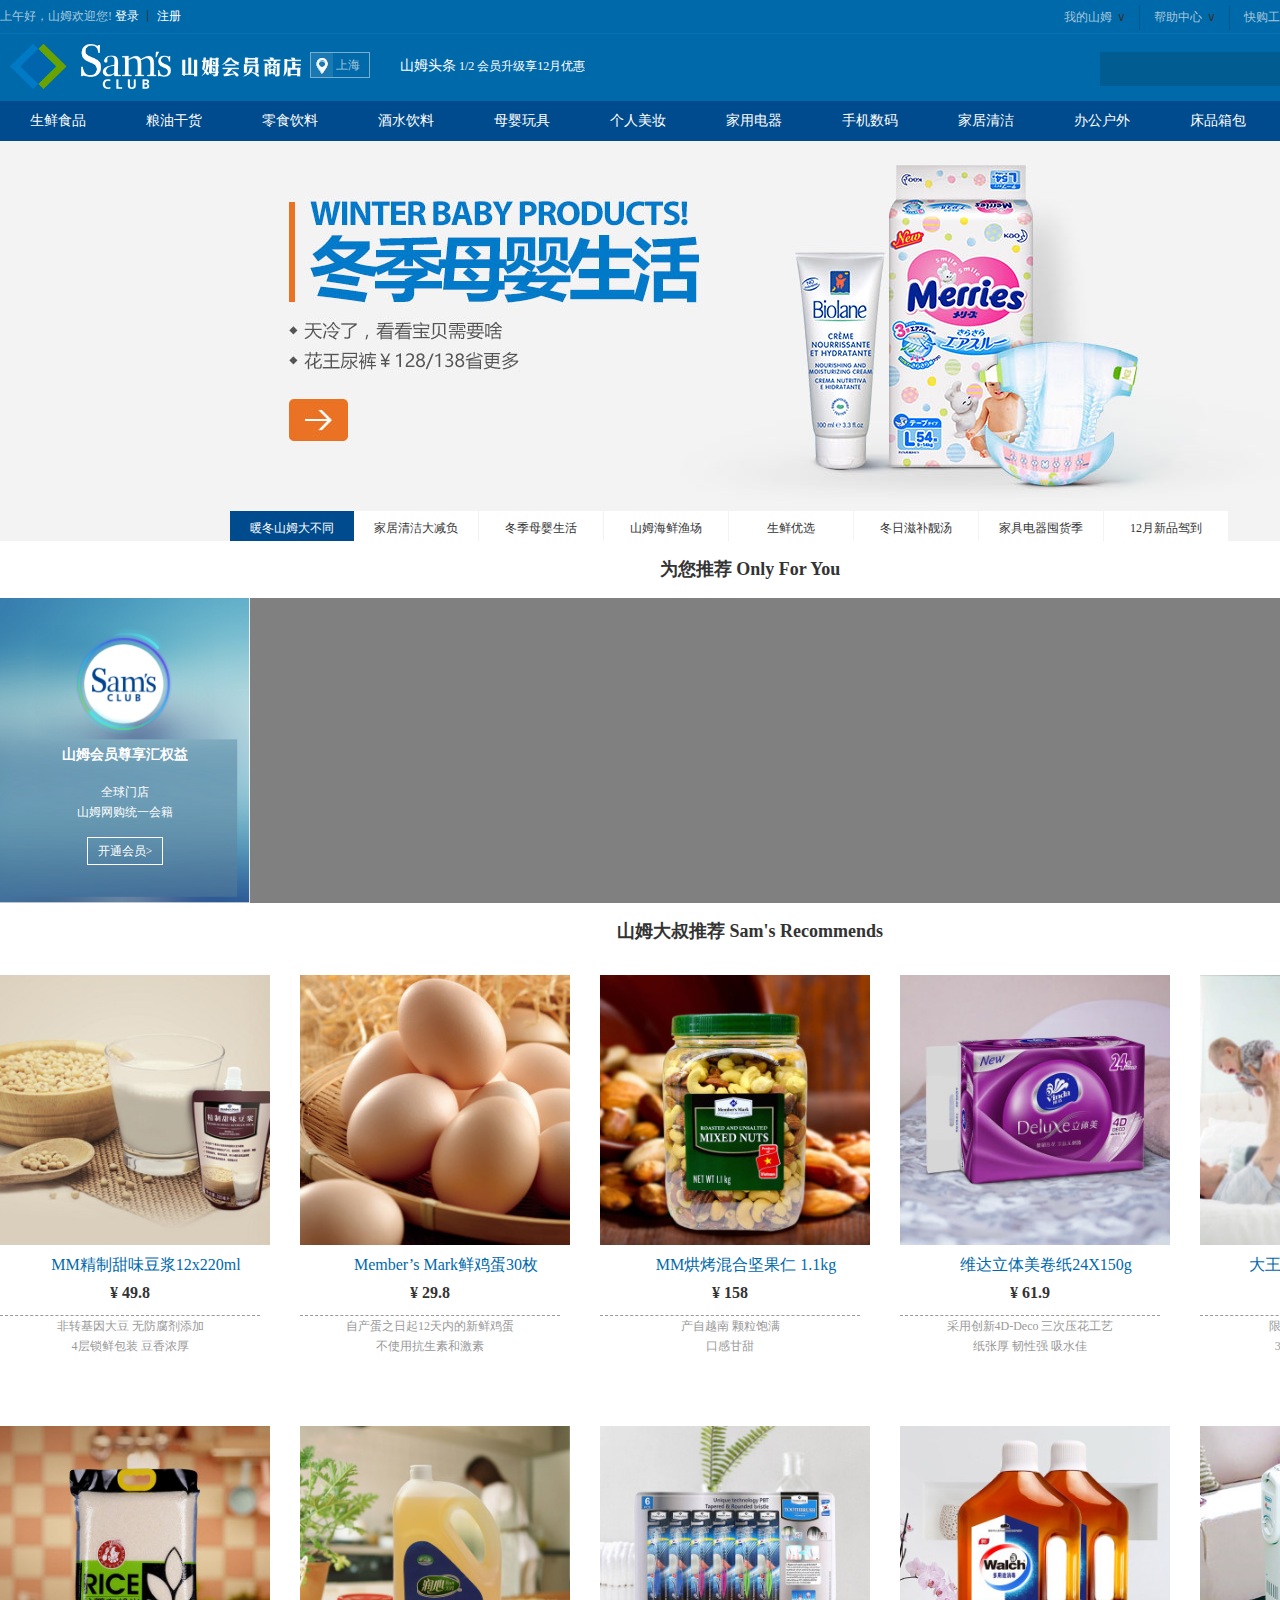
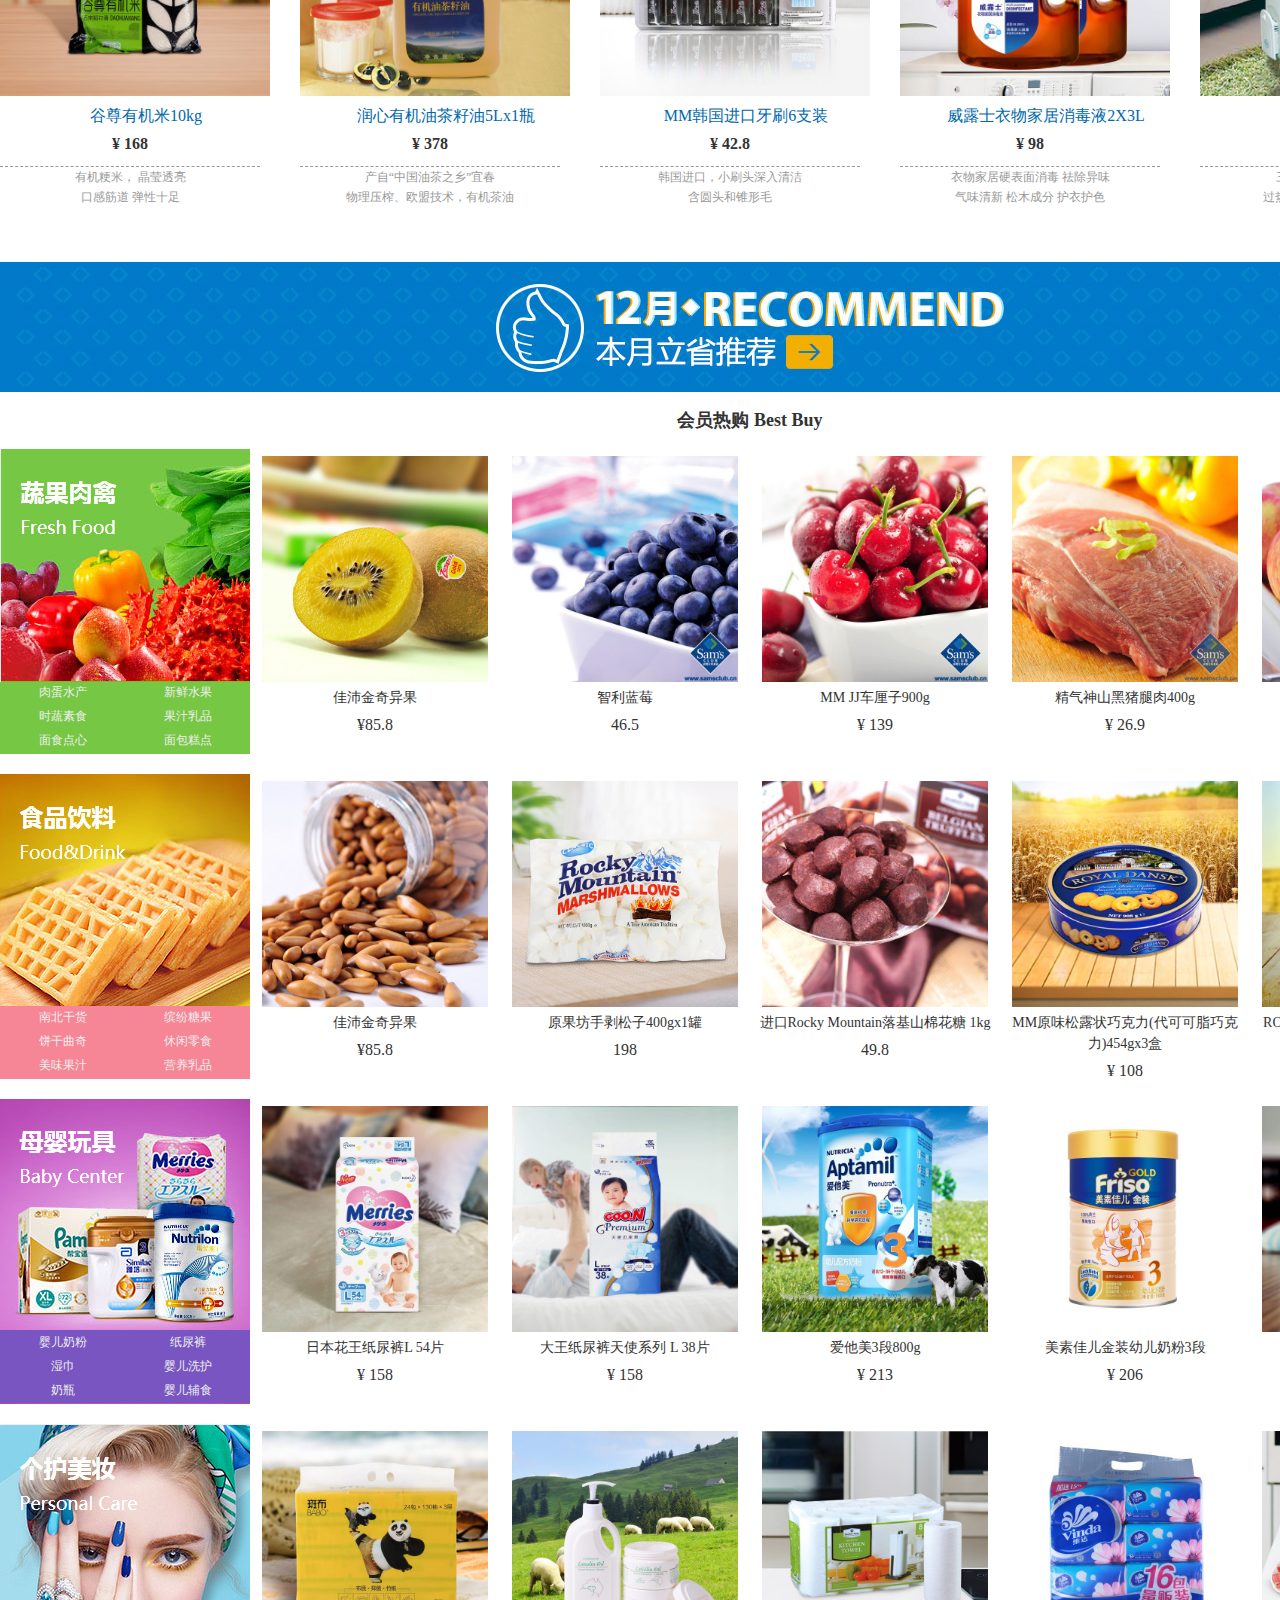
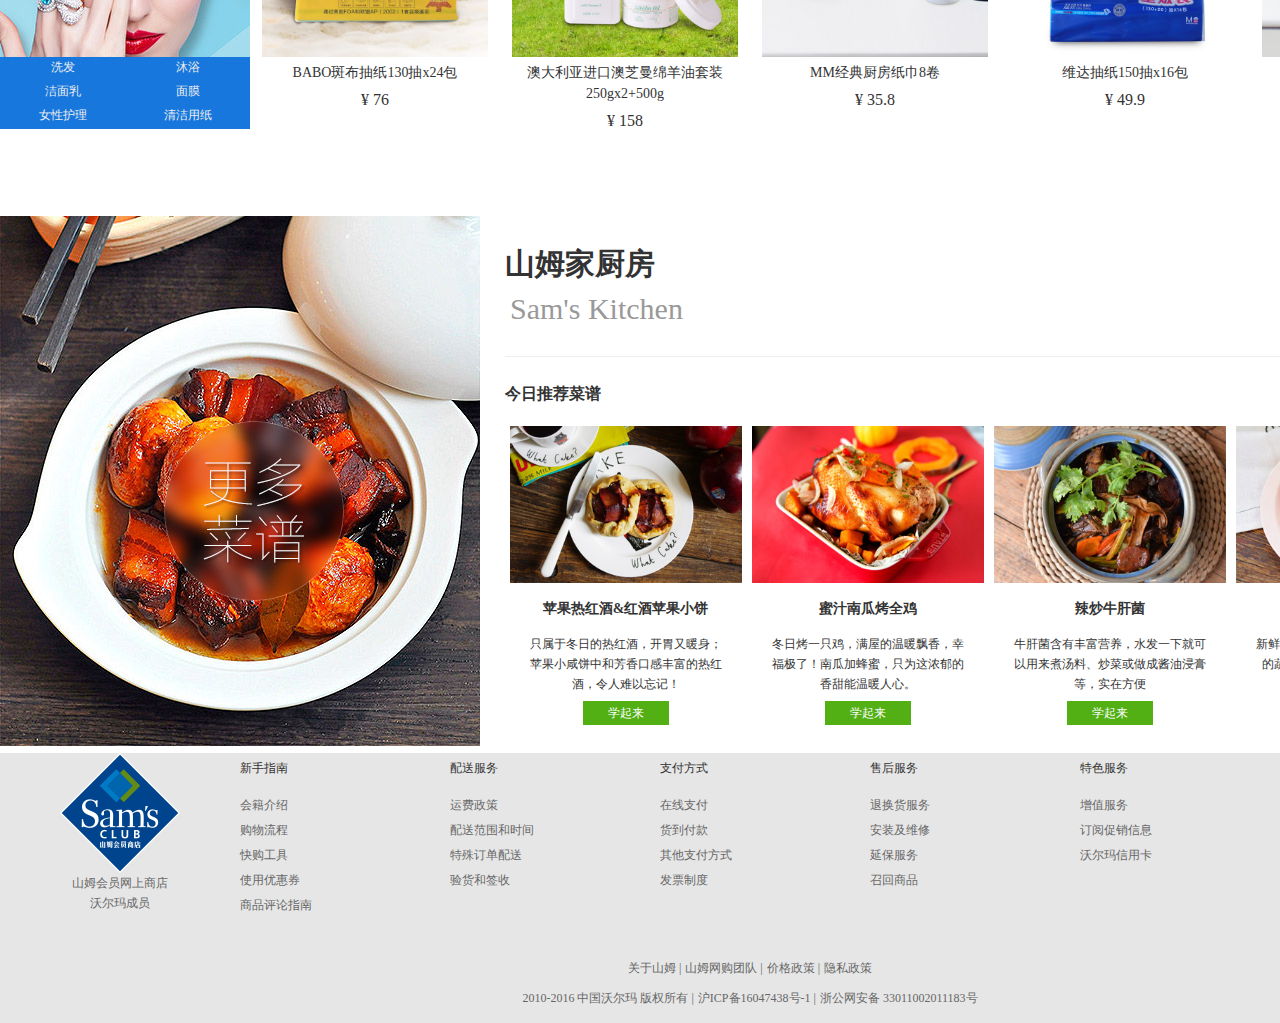
<file: sam/index.html>
<!DOCTYPE html>
<html>
	<head>
		<meta charset="UTF-8">
		<title></title>
		<link rel="stylesheet" type="text/css" href="css/common_global.css"/>
		<link rel="stylesheet" type="text/css" href="css/index.css"/>
		<script src="JS/jquery-1.11.3.js" type="text/javascript" charset="utf-8"></script>
		<script src="JS/jquery.cookie.js" type="text/javascript" charset="utf-8"></script>
		
		<script src="JS/utils.js" type="text/javascript" charset="utf-8"></script>
		<script src="JS/move.js" type="text/javascript" charset="utf-8"></script>
		<script type="text/javascript">
		
			window.onload=function(){
////获取导航栏数据
				var xhr=createXHR();
				xhr.open("GET","newnav.json",true);
				xhr.send();
				var nav_ul=document.getElementsByClassName("nav_ul")[0];
				
				xhr.onreadystatechange=function(){
					if (xhr.status==200&&xhr.readyState==4) {
						var responseText=xhr.responseText;
						var arr=JSON.parse(responseText);
						var nav_li=nav_ul.getElementsByTagName("li");
						var nav_div=document.getElementsByClassName("nav_div");
						
						for (var i =0 ;i<arr.length;i++) {
							nav_li[i].index=i;
							//创建每个nav标签内的dl
	
							for (var j=0 ;j<arr[i].a1.length;j++) {
								 		var dl=document.createElement("dl");
								 		nav_div[i].appendChild(dl);
								 		var dt=document.createElement("dt");
								 		dl.appendChild(dt);
								 		var a=document.createElement("a");
								 		dt.appendChild(a);
								 		a.innerHTML=arr[i].a1[j].b1[0][0];
								 		
//								 		console.log(i);
								 		//创建dd
								 		for (var n=1;n<arr[i].a1[j].b1.length;n++) {
								 			var dd=document.createElement("dd");
								 			dl.appendChild(dd);
								 			dd.innerHTML=arr[i].a1[j].b1[n][n];
								 		}
								}
							
							nav_li[i].onmouseover=function(){
								nav_div[this.index].style.display="block";
							}
							nav_li[i].onmouseout=function(){	
								nav_div[this.index].style.display="none";
							}
						}
					}
				}
				
//获取banner图数据
				var imgbanner = document.getElementById("banner_img");
				var imglis = imgbanner.getElementsByTagName("li");
				var index = 0;//当前显示的位置
				var img_nav = document.getElementsByClassName("imgnum")[0];
				var img_nav_lis = img_nav.children;
				
				var xhr1=createXHR();
				xhr1.open("GET","index_banner.json",true);
				xhr1.send();
				xhr1.onreadystatechange=function(){
					if (xhr1.status==200&&xhr1.readyState==4) {
					var responseText=xhr1.responseText;
					var arr=JSON.parse(responseText);
				for (var i=0;i<imglis.length;i++) {
					var img=document.createElement("img");
					
					imglis[i].appendChild(img);
					img.src=arr[i].src;
					img.style.width=1500+"px";
					img.style.height=400+"px";
					img_nav_lis[i].innerHTML=arr[i].text;
				}
						
						
						
						
					}
				}
				
 
//best buy
				var recommend = document.getElementsByClassName("recommend")[0];
				var xhr2=createXHR();
				xhr2.open("GET","index_list.json",true);
				xhr2.send();
				xhr2.onreadystatechange=function(){
					if (xhr2.status==200&&xhr2.readyState==4) {
					var responseText=xhr2.responseText;
					var arr=JSON.parse(responseText);
					
//山姆推荐
				for (var i=0;i<arr.diamonds.length;i++) {
					var div_diamonds=document.createElement("div");
					recommend.appendChild(div_diamonds);
					div_diamonds.className="div_dmd";
					var pic_dmd=document.createElement("img");
					div_diamonds.appendChild(pic_dmd);
					pic_dmd.src=arr.diamonds[i].img_src;
					pic_dmd.className="pic_dmd";
					var p1_dmd=document.createElement("p");
					div_diamonds.appendChild(p1_dmd);
					p1_dmd.className="p1_dmd";
					p1_dmd.innerHTML=arr.diamonds[i].goods;
					var p2_dmd=document.createElement("p");
					div_diamonds.appendChild(p2_dmd);
					p2_dmd.className="p2_dmd";
					p2_dmd.innerHTML=arr.diamonds[i].price;
					var p3_dmd=document.createElement("p");
					div_diamonds.appendChild(p3_dmd);
					p3_dmd.className="p3_dmd";
					p3_dmd.innerHTML=arr.diamonds[i].p1;
					var p4_dmd=document.createElement("p");
					div_diamonds.appendChild(p4_dmd);
					p4_dmd.className="p4_dmd";
					p4_dmd.innerHTML=arr.diamonds[i].p2;
					
				
				};
//百思买
					var strips=document.getElementsByClassName("right_strip");
					for (var i=0 ;i<arr.strip.length;i++) {
//						strips[i].index=i;
						for (var j=0;j<arr.strip[i].strip_1.length;j++) {
							var strip_div=document.createElement("div");
							strips[i].appendChild(strip_div);
							strip_div.className="str_div";
							var strip_img=document.createElement("img");
							strip_div.appendChild(strip_img);
							strip_img.className="str_img";
							strip_img.src=arr.strip[i].strip_1[j].img_src;
							var strip_p1=document.createElement("p");
							strip_div.appendChild(strip_p1);
							strip_p1.className="str_p1";
							strip_p1.innerHTML=arr.strip[i].strip_1[j].goods;
							var strip_p2=document.createElement("p");
							strip_div.appendChild(strip_p2);
							strip_p2.className="str_p2";
							strip_p2.innerHTML=arr.strip[i].strip_1[j].price;
						}
					}	;
					var kit_ul=document.getElementById("kit_ul");
					var kit_li=kit_ul.children;
					for (var i=0;i<kit_li.length;i++) {
						var kit_pic=document.createElement("img")
						kit_li[i].appendChild(kit_pic);
						kit_pic.src=arr.kitchen[i].img_src;
						var kit_name=document.createElement("p");
						kit_li[i].appendChild(kit_name);
						kit_name.className="kit_name";
						kit_name.innerHTML=arr.kitchen[i].name;
						var kit_detail=document.createElement("p");
						kit_li[i].appendChild(kit_detail);
						kit_detail.className="kit_text";
						kit_detail.innerHTML=arr.kitchen[i].detail;
						var kit_a=document.createElement("a");
						kit_li[i].appendChild(kit_a);
						kit_a.innerHTML="学起来";
						
					}
						
						
						
					}
				}


$(window).scroll(function(){
    if($(window).scrollTop() > 100){
        $('.global-top3').css(
           'position','fixed' 
        ).css('top','0').css("z-index","100");
        
   }else{
        $('.global-top3').css(
          'position','static'
        ).css(
        	"top","101"
        ).css("height","40px");
        
    }
})


//$(window).scroll(function(){
//  var top = $(".global-top3").offset();
//  if($(window).scrollTop() > 101){
//      //取消fix
//      $('.global-top3').css(
//          'position','fixed'
//      ).css(
//      	'top','0'
//      )
//  }else if(top<101){
//      //fixed
//      $('.global-top3').css({
//          'position':'static'
//      }).css("top","101")
//  }
//})
		
			}
			
			
			
//banner图运动
		var time = "";
        var index = 1;
         $(function () {
             showimg(index);
             //鼠标移入移出
             $(".imgnum span").hover(function () {
                clearTimeout(time);
                var icon=$(this).index();
                $(".imgnum span").removeClass("onselect").eq(icon).addClass("onselect");
                $("#banner_img li").hide().stop(true,true).eq(icon).fadeIn("slow");
             }, function () {
                index=$(this).index()-1> 8 ? 1 :parseInt($(this).index()-1)+3;
                time = setTimeout("showimg(" + index + ")", 3000);
             });
         });

         function showimg(num) {
             index = num;
             $(".imgnum span").removeClass("onselect").eq(index-1).addClass("onselect");
             $("#banner_img li").hide().stop(true,true).eq(index-1).fadeIn("slow");
             index = index + 1 > 8 ? 1 : index + 1;
             time = setTimeout("showimg(" + index + ")", 3000);
         }
			
			
		</script>
	</head>
	<body>
		<div class="global-top1">
			<div class="clear">
				<div class="reglog">
					上午好，山姆欢迎您!
					<a href="enter.html" class="login">登录</a>
					<span>丨</span>
					<a href="login.html" class="regist">注册</a>
				</div>
				<div class="top_right">
					<a href=""><span>我的山姆</span><i>∨</i></a>
					<a href=""><span>帮助中心</span><i>∨</i></a>
					<a href=""><span>快购工具</span><i>∨</i></a>
					<a href=""><span>会籍介绍</span><i></i></a>
					<a href=""><span>掌上山姆</span><i>∨</i></a>
				</div>
			</div>
			
			</div>
		<div class="global-top2">
			<div class="header">
				<div class="header_left">
					<div class="shanghai">
						上海
					</div>
					<div class="news-title">
						山姆头条
					</div>
					<em>1/2</em>
					<ul>
						<li><a href="" style="color: white;">会员升级享12月优惠</a></li>
						<li><a href="" style="color: white;">电子会员卡不再怕忘带</a></li>
					</ul>
				</div>
				<div class="header_right">
					<div class="right_ipt">
						<input type="text" name="" id="ipt1" value="" />
						<input type="button" name="" id="ipt2" value="" />
					</div>
					<span id="shop_car">
						1
					</span>
				</div>
			</div>
		</div>
		<div class="global-top3">

			<div class="nav">
				<ul class="nav_ul">
					<li>
						生鲜食品<div class="nav_div" id="nav_li1"></div>
					</li>
					<li>
						粮油干货<div class="nav_div" id="nav_li2"></div>
					</li>
					<li>
						零食饮料<div class="nav_div" id="nav_li3"></div>
					</li>
					<li>
						酒水饮料<div class="nav_div" id="nav_li4"></div>
					</li>
					<li>
						母婴玩具<div class="nav_div" id="nav_li5"></div>
					</li>
					<li>
						个人美妆<div class="nav_div" id="nav_li6"></div>
					</li>
					<li>
						家用电器<div class="nav_div" id="nav_li7"></div>
					</li>
					<li>
						手机数码<div class="nav_div" id="nav_li8"></div>
					</li>
					<li>
						家居清洁<div class="nav_div" id="nav_li9"></div>
					</li>
					<li>
						办公户外<div class="nav_div" id="nav_li10"></div>
					</li>
					<li>
						床品箱包<div class="nav_div" id="nav_li11"></div>
					</li>
				</ul>					
			</div>
		</div>
	<!--banner图构成-->
		<div class="banner_total">
			    <div class="imgbox">
        	<ul id="banner_img">
            	<li></li>
            	<li></li>
            	<li></li>
            	<li></li>
            	<li></li>
            	<li></li>
            	<li></li>
            	<li></li>
       
            </ul>
    <div class="clear"></div>
    <div class="imgnum">
    	<span class="onselect">1</span>
        <span>2</span>
        <span>3</span>
        <span>4</span>
        <span>5</span>
        <span>6</span>
        <span>7</span>
        <span>8</span>
        
    </div>
</div>
		</div>
		
		
		
	<!--center构成-->
	<div class="global_center_total">
		<div class="global_center">
			<h2>为您推荐 Only For You</h2>
			<dl class="center_dl">
				<dt><img src="img/clue.png"/><p>山姆会员尊享汇权益</p><span id="">
					全球门店<br />山姆网购统一会籍
				</span><a>开通会员></a></dt>
				<dd>
					
				</dd>
			</dl>
			<h3>山姆大叔推荐 Sam's Recommends</h3>
			<div class="recommend">
				
			</div>
			
			<div class="home_wrap">
				<img src="img/1.jpg"/>
			</div>
			<h4>会员热购 Best Buy</h4>
			
			<div class="bestbuy">
				<div class="strip">
					<div class="left_strip" style="background: url(img/strip/1.jpg) repeat;">
						<ul style="background: #76C744;">
							<li>肉蛋水产</li>
							<li>新鲜水果</li>
							<li>时蔬素食</li>
							<li>果汁乳品</li>
							<li>面食点心</li>
							<li>面包糕点</li>
						</ul>
					</div>
					<div class="right_strip" >
						
					</div>
				</div>
				<div class="strip">
					<div class="left_strip" style="background: url(img/strip/2.jpg) repeat ;">
						<ul>
							<li>南北干货</li>
							<li>缤纷糖果</li>
							<li>饼干曲奇</li>
							<li>休闲零食</li>
							<li>美味果汁</li>
							<li>营养乳品</li>
						</ul>
					</div>
					<div class="right_strip">
						
					</div>
				</div>
				<div class="strip">
					<div class="left_strip" style="background: url(img/strip/3.jpg) repeat;">
						<ul>
							<li>婴儿奶粉</li>
							<li>纸尿裤</li>
							<li>湿巾</li>
							<li>婴儿洗护</li>
							<li>奶瓶</li>
							<li>婴儿辅食</li>
						</ul>
					</div>
					<div class="right_strip">
						
					</div>
				</div>
				<div class="strip">
					<div class="left_strip" style="background: url(img/strip/4.jpg);">
						<ul>
							<li>洗发</li><li>沐浴</li>
							<li>洁面乳</li>
							<li>面膜</li>
							<li>女性护理</li>
							<li>清洁用纸</li>
						</ul>
					</div>
					<div class="right_strip">
						
					</div>
				</div>
				<!--食谱-->
				
			</div>
			<div class="kitchen_box">
					<div class="kit_left">
						<a href=""><img src="img/kitchen/meat.jpg"/></a>
					</div>
					<div class="kit_right">
						<h1>山姆家厨房<br />
						<span>
							Sam's Kitchen
						</span></h1>
						<h2>今日推荐菜谱</h2>
						<ul id="kit_ul">
							<li></li>
							<li></li>
							<li></li>
							<li></li>
						</ul>
					</div>
					
				</div>
		</div>
		
		
		
	</div>
		
	<!--尾部信息-->
<div class="footer">
	<div class="footer_list">
		<div class="foot_left">
			<img src="img/foot/footlogo.png"/>
			<p>山姆会员网上商店</p>
			<p>沃尔玛成员</p>
		</div>
		<dl>
			<dt>新手指南</dt>
			<dd class="foot_dd"><a href="">会籍介绍</a><a href="">购物流程</a>
			<a href="">快购工具</a>
			<a href="">使用优惠券</a>
			<a href="">商品评论指南</a></dd>
			
		</dl>
		<dl>
			<dt>配送服务</dt>
			<dd class="foot_dd"><a href="">运费政策</a><a href="">配送范围和时间</a>
			<a href="">特殊订单配送</a>
			<a href="">验货和签收</a></dd>
			
		</dl>
		<dl>
			<dt>支付方式</dt>
			<dd class="foot_dd"><a href="">在线支付</a><a href="">货到付款</a>
			<a href="">其他支付方式</a>
			<a href="">发票制度</a></dd>
			
		</dl>
		<dl>
			<dt>售后服务</dt>
			<dd class="foot_dd"><a href="">退换货服务</a>
				<a href="">安装及维修</a>
			<a href="">延保服务</a>
			<a href="">召回商品</a></dd>
			
		</dl>
		<dl>
			<dt>特色服务</dt>
			<dd class="foot_dd"><a href="">增值服务</a><a href="">订阅促销信息</a>
			<a href="">沃尔玛信用卡</a></dd>
			
		</dl>
		<dl>
			<dt>帮助中心</dt>
			<dd class="foot_dd"><a href="">常见问题</a><a href="">订单查询</a>
			<a href="">忘记密码</a>
			<a href="">联系我们</a></dd>
			
		</dl>
	</div>
	<p class="footer_about">
			<a>关于山姆 |</a>
			<a>山姆网购团队 |</a>
			<a>价格政策 |</a>
			<a>隐私政策</a>
	</p>
	<p class="footer_about">
			<a href="">2010-2016 中国沃尔玛 版权所有 |</a>
			<a href="">沪ICP备16047438号-1 |</a>
			<a href="">浙公网安备 33011002011183号</a>
	</p>
</div>	
			
	</body>
</html>
</file>
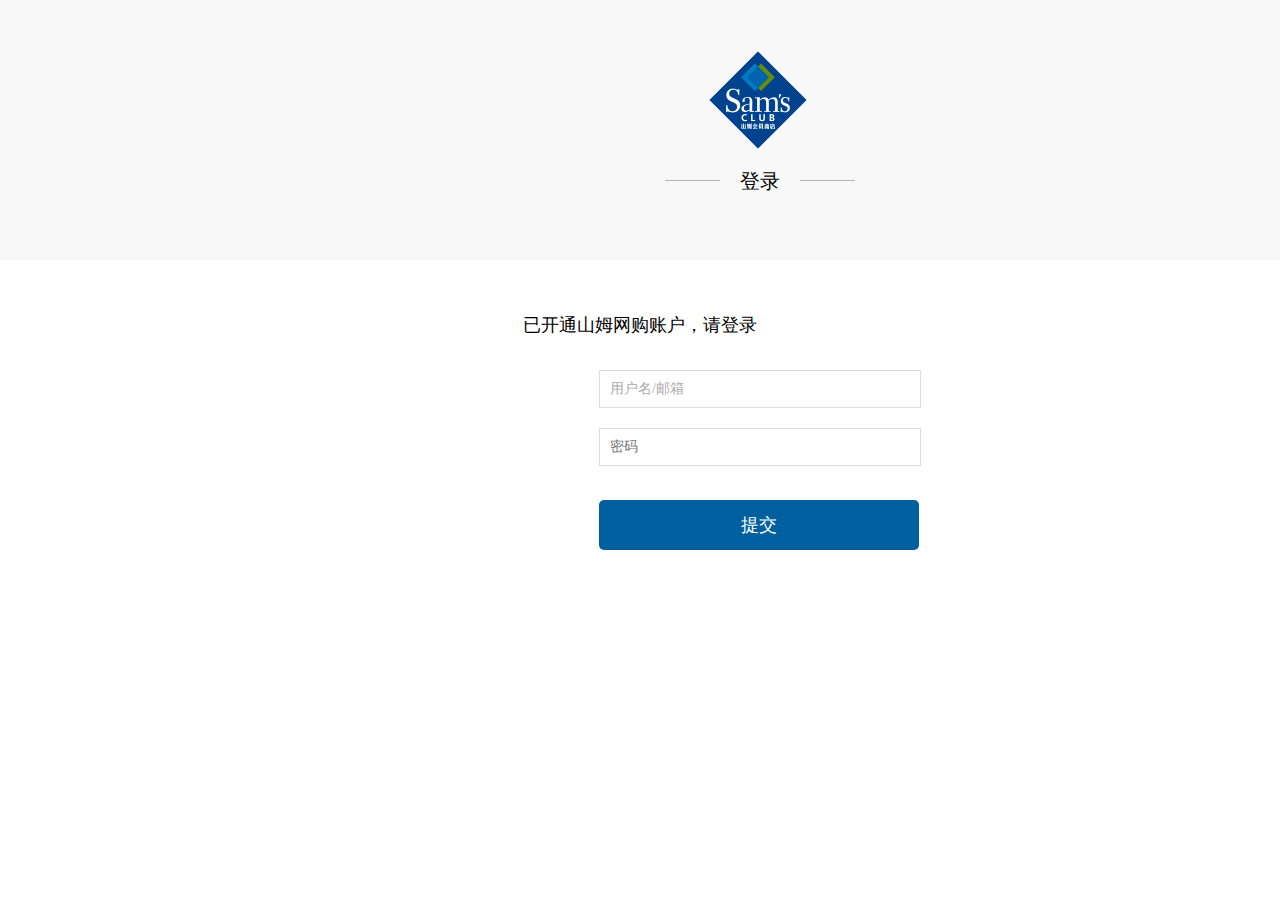
<file: sam/enter.html>
<!DOCTYPE html>
<html>
	<head>
		<meta charset="UTF-8">
		<title></title>
		<link rel="stylesheet" type="text/css" href="css/common.css"/>
		<!--<link rel="stylesheet" type="text/css" href="css/login.css"/>-->
		<script src="JS/jquery-1.11.3.js" type="text/javascript" charset="utf-8"></script>
		<script src="JS/jquery.cookie.js" type="text/javascript" charset="utf-8"></script>
		<script src="JS/utils.js" type="text/javascript" charset="utf-8"></script>
		<!--<script src="JS/login.js" type="text/javascript" charset="utf-8"></script>-->
		<style type="text/css">
			
			.regist_form{
				height: 230px;
				width: 320px;
				margin:0 599px 0 599px ;
				/*background: paleturquoise;*/
			}
			.ipt_text{
				width: 320px;
				height: 36px;
				border: solid 1px #dcdcdc;
				margin-top: 10px;
				margin-bottom: 10px;
				text-indent: 10px;
				font-size: 14px;
				line-height: 36px;
				color:#aaaaaa ;
				font-family: "微软雅黑";
			}
.submit_box{
					height: 50px;
					width: 320px;
					margin:24px 0 0 0 ;
				}
					.submit_box a{
						height: 50px;
						width: 320px;
						
						background: #005f9e;
						line-height: 50px;
						font-size: 18px;
						color: #ffffff;
						display: block;
						text-align: center;
						border-radius:5px ;
					}
			
		</style>
		
	</head>
	<body>
		<div class="top">
			<div class="box">
				<div class="logo_box">
					<img src="img/logo.png"/>
				</div>
				<h3><span>登录</span></h3>
			</div>
		</div>
		<div class="bottom">
			<div class="login">
				<h1>已开通山姆网购账户，请登录</h1>
				<div class="regist_form">
					<input class="ipt_text"   type="text" name="" id="regist_name" value="用户名/邮箱"  
            />
					
					<input class="ipt_text"   type="password" name="" id="password" placeholder="密码" />
					
					<div class="submit_box">
						<a id="submit" >提交</a>
					</div>
					
				</div>
			</div>
		</div>
	</body>
</html>
</file>
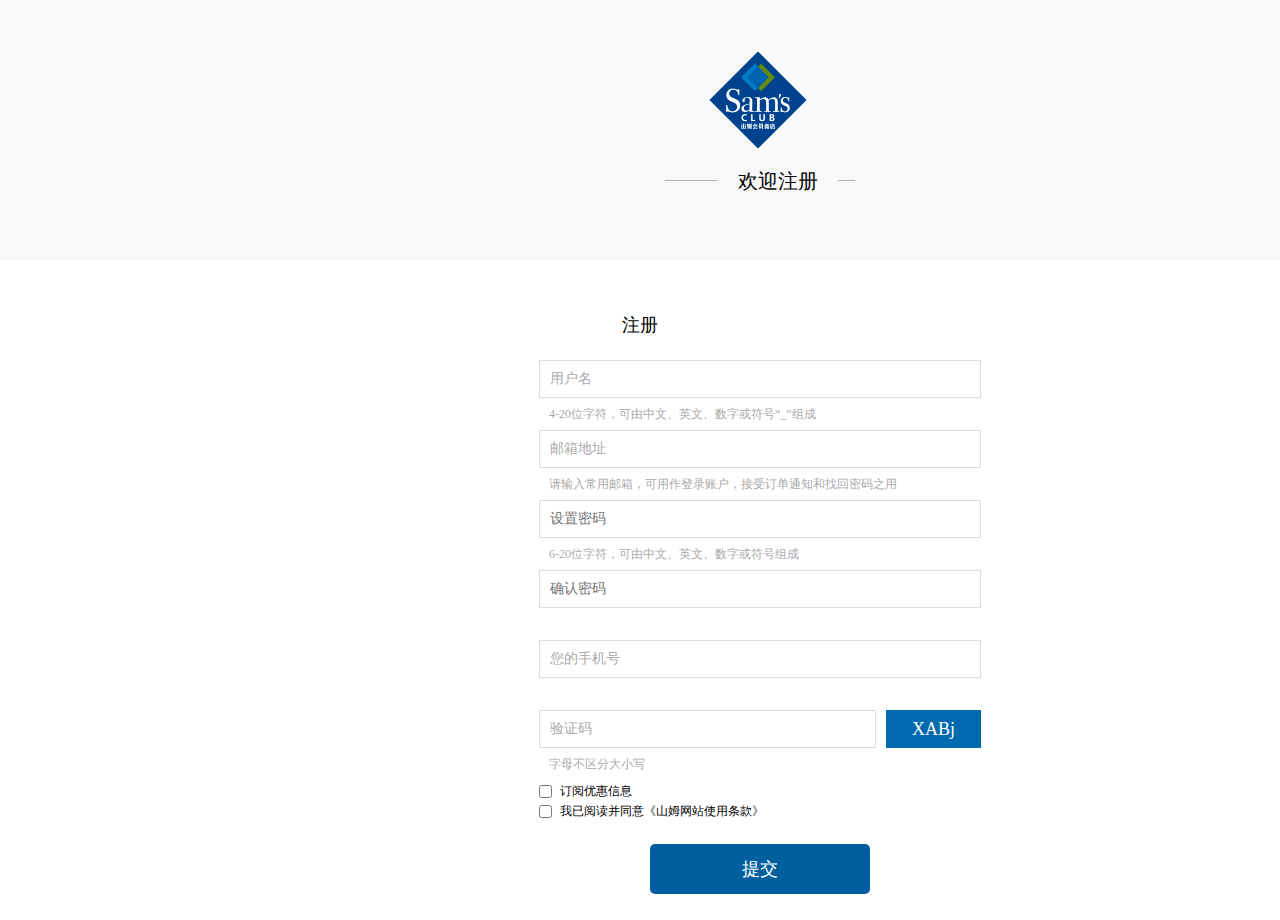
<file: sam/login.html>
<!DOCTYPE html>
<html>
	<head>
		<meta charset="UTF-8">
		<title></title>
		<link rel="stylesheet" type="text/css" href="css/common.css"/>
		<link rel="stylesheet" type="text/css" href="css/login.css"/>
		<script src="JS/jquery-1.11.3.js" type="text/javascript" charset="utf-8"></script>
		<script src="JS/jquery.cookie.js" type="text/javascript" charset="utf-8"></script>
		<script src="JS/utils.js" type="text/javascript" charset="utf-8"></script>
		<script src="JS/login.js" type="text/javascript" charset="utf-8"></script>
		<script type="text/javascript">
			
		</script>
		
		
	</head>
	<body>
		<div class="top">
			<div class="box">
				<div class="logo_box">
					<img src="img/logo.png"/>
				</div>
				<h3><span>欢迎注册</span></h3>
			</div>
		</div>
		<div class="bottom">
			<div class="login">
				<h1>注册</h1>
				<div class="regist_form">
					<input class="ipt_text"  type="text" name="" id="regist_name" value="用户名"  
            />
					<p class="regist_tips" id="regist_nametips">4-20位字符，可由中文、英文、数字或符号“_”组成
</p>
					<input class="ipt_text"   type="text" name="" id="regist_email" value="邮箱地址" onfocus='if(this.value=="邮箱地址"){this.value="";}; '   
            onblur='if(this.value==""){this.value="邮箱地址";};'/>
					<p id="regist_emailtips" class="regist_tips">请输入常用邮箱，可用作登录账户，接受订单通知和找回密码之用
</p>
					<input class="ipt_text"   type="password" name="" id="password" placeholder="设置密码" />
					<p id="password_tips" class="regist_tips">6-20位字符，可由中文、英文、数字或符号组成
</p>
					<input class="ipt_text"   type="password" name="" id="regist_pwd"  placeholder="确认密码"/>
					<p id="regist_pwdtips" class="regist_tips"></p>
					<input class="ipt_text"   type="text" name="" id="regist_phoneNum" value="您的手机号" onfocus='if(this.value=="您的手机号"){this.value="";}; '   
            onblur='if(this.value==""){this.value="您的手机号";};'/>
            		<p id="regist_phoneNumtips" class="regist_tips"></p>
            		<input class="ipt_text" style="width: 335px;"  type="text" name="" id="regist_code" value="验证码" >
            		<span id="refresh-code">
            			1111
            		</span>
					<p class="regist_tips" id="codetips">字母不区分大小写</p>
					
					<div class="regist_check">
						<input type="checkbox" name="" id="" value="" />
						<span id="">
							订阅优惠信息
						</span>
					</div>
					<div class="regist_check">
						<input type="checkbox" name="" id="" value="" />
						<span id="">
							我已阅读并同意《山姆网站使用条款》
						</span>
					</div>
					<div class="submit_box">
						<a id="submit" >提交</a>
					</div>
					
				</div>
			</div>
		</div>
	</body>
</html>
</file>
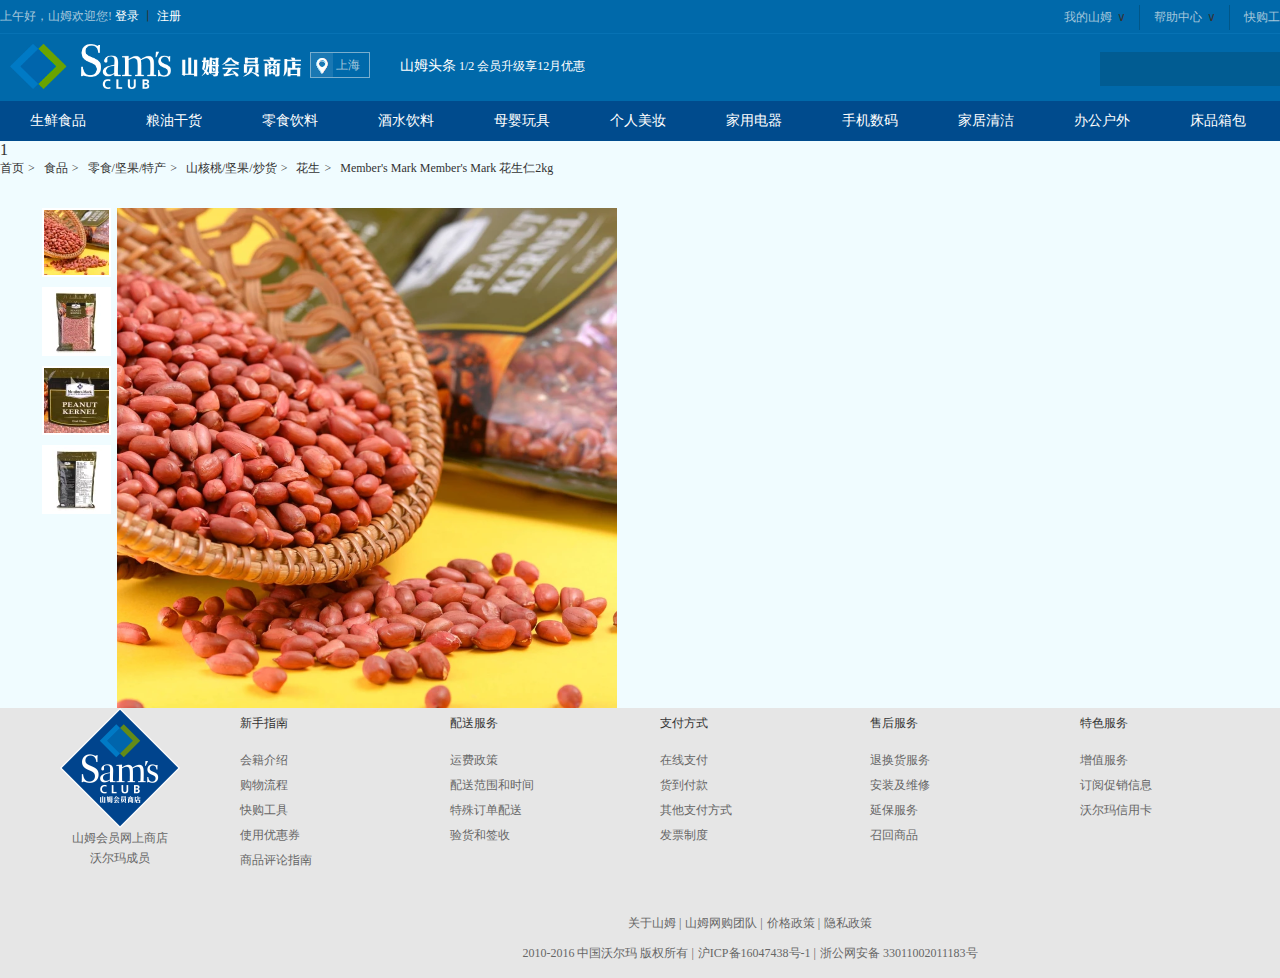
<file: sam/particulars.html>
<!DOCTYPE html>
<html>
	<head>
		<meta charset="UTF-8">
		<title></title>
		<link rel="stylesheet" type="text/css" href="css/common_global.css"/>
		<link rel="stylesheet" type="text/css" href="css/particulars.css"/>
		<script src="JS/jquery-1.11.3.js" type="text/javascript" charset="utf-8"></script>
		<script src="JS/jquery.cookie.js" type="text/javascript" charset="utf-8"></script>
		
		<script src="JS/utils.js" type="text/javascript" charset="utf-8"></script>
		<script src="JS/move.js" type="text/javascript" charset="utf-8"></script>
		<script type="text/javascript">
		
			window.onload=function(){
////获取导航栏数据
				var xhr=createXHR();
				xhr.open("GET","newnav.json",true);
				xhr.send();
				var nav_ul=document.getElementsByClassName("nav_ul")[0];
				
				xhr.onreadystatechange=function(){
					if (xhr.status==200&&xhr.readyState==4) {
						var responseText=xhr.responseText;
						var arr=JSON.parse(responseText);
						var nav_li=nav_ul.getElementsByTagName("li");
						var nav_div=document.getElementsByClassName("nav_div");
						
						for (var i =0 ;i<arr.length;i++) {
							nav_li[i].index=i;
							//创建每个nav标签内的dl
	
							for (var j=0 ;j<arr[i].a1.length;j++) {
								 		var dl=document.createElement("dl");
								 		nav_div[i].appendChild(dl);
								 		var dt=document.createElement("dt");
								 		dl.appendChild(dt);
								 		var a=document.createElement("a");
								 		dt.appendChild(a);
								 		a.innerHTML=arr[i].a1[j].b1[0][0];
								 		
//								 		console.log(i);
								 		//创建dd
								 		for (var n=1;n<arr[i].a1[j].b1.length;n++) {
								 			var dd=document.createElement("dd");
								 			dl.appendChild(dd);
								 			dd.innerHTML=arr[i].a1[j].b1[n][n];
								 		}
								}
							
							nav_li[i].onmouseover=function(){
								nav_div[this.index].style.display="block";
							}
							nav_li[i].onmouseout=function(){	
								nav_div[this.index].style.display="none";
							}
						}
					}
				}
				
//放大镜
		var oS_box=document.getElementById('s_box');
		var oS_position=document.getElementsByClassName("position_box")[0];
		var oS_mark=document.getElementsByClassName("mark_box")[0];
		var oB_box=document.getElementById('b_box');
		var oB_box_all=document.getElementById('b_box_all')
		oS_mark.onmouseover=function(){
			oS_position.style.display='block';
			oB_box.style.display='block';

		}
		oS_mark.onmouseout=function(){
			oS_position.style.display='none';
			oB_box.style.display='none';
		}

		oS_mark.onmousemove=function(event){
			
			var evt=event||window.event;

			var left=evt.offsetX-oS_position.offsetWidth/2;
			//console.log(left)
			
			if(left<0){
				left=0;
			}else if(left>oS_box.offsetWidth-oS_position.offsetWidth){
				left=oS_box.offsetWidth-oS_position.offsetWidth
			}
			//console.log(left)
			oS_position.style.left=left+'px';


			var top=evt.offsetY-oS_position.offsetHeight/2;
			if(top<0){
				top=0;
			}else if(top>oS_box.offsetHeight-oS_position.offsetHeight){
				top=oS_box.offsetHeight-oS_position.offsetHeight
			}
			//console.log(top)
			oS_position.style.top=top+'px';

			//移动的比例  把X值和Y值换算成比例;

			var proportionX=left/(oS_box.offsetWidth-oS_position.offsetWidth);
			var proportionY=top/(oS_box.offsetHeight-oS_position.offsetHeight);

			

			//利用比例去算出大小不同的元素的偏移距离；

			oB_box_all.style.left=-proportionX*(oB_box_all.offsetWidth-oB_box.offsetWidth)+'px';

			oB_box_all.style.top=-proportionY*(oB_box_all.offsetHeight-oB_box.offsetHeight)+'px';

		}
		
		//点击切换图片
		$("#par-left-ul").find("li").on("mouseover",function(){
			$("#par-left-ul").find("li").css("border","2px solid white");
			$(this).css("border","2px solid #0069AA");
			var num=$(this).index();
			$("#s_box").find("img").css("display","none");
			$("#s_box").find("img").eq(num).css("display","block");
			$("#b_box_all").find("img").css("display","none");
			$("#b_box_all").find("img").eq(num).css("display","block");
		})
//		$("#par-left-ul").find("li").on("mouseout",function(){
//			$("#par-left-ul").find("li").css("border","2px solid white");
//			$(this).css("border","2px solid #0069AA");
//			var num=$(this).index();
//			$("#s_box").find("img").css("display","none");
//			$("#s_box").find("img").eq(num).css("display","block");
//			$("#b_box_all").find("img").css("display","none");
//			$("#b_box_all").find("img").eq(num).css("display","block");
//		})								
					
				}
				
 

				


$(window).scroll(function(){
    if($(window).scrollTop() > 100){
        $('.global-top3').css(
           'position','fixed' 
        ).css('top','0').css("z-index","100");
        
   }else{
        $('.global-top3').css(
          'position','static'
        ).css(
        	"top","101"
        ).css("height","40px");
        
    }
})

			
			
	
			
			
		</script>
	</head>
	<body>
		<div class="global-top1">
			<div class="clear">
				<div class="reglog">
					上午好，山姆欢迎您!
					<a href="login.html" class="login">登录</a>
					<span>丨</span>
					<a href="enter.html" class="regist">注册</a>
				</div>
				<div class="top_right">
					<a href=""><span>我的山姆</span><i>∨</i></a>
					<a href=""><span>帮助中心</span><i>∨</i></a>
					<a href=""><span>快购工具</span><i>∨</i></a>
					<a href=""><span>会籍介绍</span><i></i></a>
					<a href=""><span>掌上山姆</span><i>∨</i></a>
				</div>
			</div>
			
			</div>
		<div class="global-top2">
			<div class="header">
				<div class="header_left">
					<div class="shanghai">
						上海
					</div>
					<div class="news-title">
						山姆头条
					</div>
					<em>1/2</em>
					<ul>
						<li><a href="" style="color: white;">会员升级享12月优惠</a></li>
						<li><a href="" style="color: white;">电子会员卡不再怕忘带</a></li>
					</ul>
				</div>
				<div class="header_right">
					<div class="right_ipt">
						<input type="text" name="" id="ipt1" value="" />
						<input type="button" name="" id="ipt2" value="" />
					</div>
					<span id="shop_car">
						1
					</span>
				</div>
			</div>
		</div>
		<div class="global-top3">

			<div class="nav">
				<ul class="nav_ul">
					<li>
						生鲜食品<div class="nav_div" id="nav_li1"></div>
					</li>
					<li>
						粮油干货<div class="nav_div" id="nav_li2"></div>
					</li>
					<li>
						零食饮料<div class="nav_div" id="nav_li3"></div>
					</li>
					<li>
						酒水饮料<div class="nav_div" id="nav_li4"></div>
					</li>
					<li>
						母婴玩具<div class="nav_div" id="nav_li5"></div>
					</li>
					<li>
						个人美妆<div class="nav_div" id="nav_li6"></div>
					</li>
					<li>
						家用电器<div class="nav_div" id="nav_li7"></div>
					</li>
					<li>
						手机数码<div class="nav_div" id="nav_li8"></div>
					</li>
					<li>
						家居清洁<div class="nav_div" id="nav_li9"></div>
					</li>
					<li>
						办公户外<div class="nav_div" id="nav_li10"></div>
					</li>
					<li>
						床品箱包<div class="nav_div" id="nav_li11"></div>
					</li>
				</ul>					
			</div>1
		</div>
		<div class="par-content">
			<div class="crumb">
				<ul class="clear">
					<li><a href="">首页</a><span>></span></li>
					<li><a href="">食品</a><span>></span></li>
					<li><a href="">零食/坚果/特产</a><span>></span></li>
					<li><a href="">山核桃/坚果/炒货</a><span>></span></li>
					<li><a href="">花生</a><span>></span></li>
					<li><a href="">Member's Mark Member's Mark 花生仁2kg</a></li>
				</ul>
			</div>	
		<!--商品详情-->
		<div class="particulars clean">
			<div class="par-left">
				<div>
					<ul id="par-left-ul">
						<li><img src="img/par/1.webp" alt="" /></li>
						<li><img src="img/par/2.webp" alt="" /></li>
						<li><img src="img/par/3.webp" alt="" /></li>
						<li><img src="img/par/4.webp" alt="" /></li>
					</ul>
				</div>
				<div id="s_box">
					<div class="mark_box"></div>
					<img src="img/par/11.webp" style="width: 500px;height: 500px;" alt="">
					<img src="img/par/22.webp" style="width: 500px;height: 500px;display: none;" alt="">
					<img src="img/par/33.webp" style="width: 500px;height: 500px;display: none;" alt="">
					<img src="img/par/44.webp" style="width: 500px;height: 500px;display: none;" alt="">
					<div class='position_box'></div>
				</div>
				<div id="b_box">		
					<div id="b_box_all">
						<img src="img/par/11.webp" alt="">
						<img src="img/par/22.webp" alt="" style="display: none;">
						<img src="img/par/33.webp" alt="" style="display: none;">
						<img src="img/par/44.webp" alt="" style="display: none;">
					</div>		
				</div>
			<div class="par-right">
				
			</div>
		</div>
		</div>
		
	<!--尾部信息-->
<div class="footer">
	<div class="footer_list">
		<div class="foot_left">
			<img src="img/foot/footlogo.png"/>
			<p>山姆会员网上商店</p>
			<p>沃尔玛成员</p>
		</div>
		<dl>
			<dt>新手指南</dt>
			<dd class="foot_dd"><a href="">会籍介绍</a><a href="">购物流程</a>
			<a href="">快购工具</a>
			<a href="">使用优惠券</a>
			<a href="">商品评论指南</a></dd>
			
		</dl>
		<dl>
			<dt>配送服务</dt>
			<dd class="foot_dd"><a href="">运费政策</a><a href="">配送范围和时间</a>
			<a href="">特殊订单配送</a>
			<a href="">验货和签收</a></dd>
			
		</dl>
		<dl>
			<dt>支付方式</dt>
			<dd class="foot_dd"><a href="">在线支付</a><a href="">货到付款</a>
			<a href="">其他支付方式</a>
			<a href="">发票制度</a></dd>
			
		</dl>
		<dl>
			<dt>售后服务</dt>
			<dd class="foot_dd"><a href="">退换货服务</a>
				<a href="">安装及维修</a>
			<a href="">延保服务</a>
			<a href="">召回商品</a></dd>
			
		</dl>
		<dl>
			<dt>特色服务</dt>
			<dd class="foot_dd"><a href="">增值服务</a><a href="">订阅促销信息</a>
			<a href="">沃尔玛信用卡</a></dd>
			
		</dl>
		<dl>
			<dt>帮助中心</dt>
			<dd class="foot_dd"><a href="">常见问题</a><a href="">订单查询</a>
			<a href="">忘记密码</a>
			<a href="">联系我们</a></dd>
			
		</dl>
	</div>
	<p class="footer_about">
			<a>关于山姆 |</a>
			<a>山姆网购团队 |</a>
			<a>价格政策 |</a>
			<a>隐私政策</a>
	</p>
	<p class="footer_about">
			<a href="">2010-2016 中国沃尔玛 版权所有 |</a>
			<a href="">沪ICP备16047438号-1 |</a>
			<a href="">浙公网安备 33011002011183号</a>
	</p>
</div>	
			
	</body>
</html>
</file>
<file: sam/css/common_global.css>
@charset "utf-8";
html, body, ul, li, ol, dl, dd, dt, p, h1, h2, h3, h4,h5,h6,form,fieldset,legend,img,input,span,em,div{ margin:0; padding:0; }
a{text-decoration:none;}
img{display:block;border:0;}
li{list-style:none;}
body{font-family:"微软雅黑"}
input{border:0;}


*{margin: 0;padding: 0;color: black;color: #333333;}
.global-top1{
			width: 100%;
			height: 33px;
			background: #0069AA;
		}
			.clear{
				width: 1500px;
				margin: 0 auto;
				height:33px ;
				
			}
			.reglog{
				float: left;
				color: #a5c7db;
				font-size:12px ;
				line-height: 33px;
			}
				.reglog a{
					color: white;
				}
			.top_right{
				float: right;
				height: 33px;
			}
			.top_right a{
				display:inline-block;
				width: 65px;
				height: 25px;
				padding: 0 10px 0 10px;
				margin-top: 1px;
				border-right:1px solid #015789 ;
				line-height: 25px;
				font-size:12px ;
				color:#a5c7db;
			}
			.top_right a span{
				
				color:#a5c7db;
			}
			.top_right a:hover span{
			
				color: white;
			}
			.top_right a:hover {
				background: #015c92;
				
			}
			.top_right a i{
				display: inline-block;
				height: 20px;
				width: 12px;
				margin-left: 5px;
				font-style: normal;
			}
			.top_right a:hover i{
				display: inline-block;
				height: 20px;
				width: 12px;
				margin-left: 5px;
				font-style: normal;
				-moz-transform:rotate(-180deg);
      			-webkit-transform:rotate(-180deg);
      			transition: 1.5s;
			}
		.global-top2{
			height: 67px;
			border-top:1px solid #0772b4;
			width: 100%;
			background: #0069AA;
		}
			.header{
				margin: 0 auto;
				height: 34px;
				width: 1500px;
				padding-top: 18px;
				padding-bottom: 15px;
				background: url(../img/logo_header.png) no-repeat 0 -10px;
			}
			.header_left{
				margin-left:310px ;
				float: left;
				height: 34px;
				width: 500px;
			}
			.shanghai{
				width: 33px;
				padding-left: 25px;
				height: 24px;
				font-size: 12px;
				line-height: 24px;
				color: #A5C7DB;
				background: #1a78b3;
				border: 1px solid #79aece;
				background: url(../img/dw.png) no-repeat -2px -3px;
				float: left;
			}
			.news-title{
				margin-left: 30px;
				font-size: 14px;
				color: white;
				float: left;
				padding-top: 5px;
			}
			.header_left em{
				font-style: normal;
				display: block;
				float: left;
				font-size: 12px;
				line-height: 25px;
				padding-top: 2px;
				color: white;
				margin-left: 3px;
			}
			
			.header_left ul{
				margin-left: 3px;
				display: block;float: left;
				height: 25px;
				overflow: hidden;
				padding-top: 2px;
			}
			.header_left ul li{
				font-size: 12px;
				color: white;
				line-height: 25px;
				height: 25px;
				overflow: hidden;
			}
			
			.header_right{
				width: 400px;
				height: 34px;
				float: right;
			}
			.right_ipt{
				float: left;
				width: 350px;
				height: 34px;
				background: #015C92;
				
			}
			.right_ipt #ipt1{
				width: 300px;
				float: left;
				height: 34px;
				background: #015C92;padding: 0 4px 0 4px;
			}
			.right_ipt #ipt2{
				width: 40px;
				height: 34px;
				float: left;
				background: url(../img/search.png) -20px -7px;
			}
			#shop_car{
				float: right;
				height: 34px;
				width: 34px;
				background: url(../img/shopcar.jpg) ;
				background-size:cover ;
				color: orange;
				padding-left: 15px;
			}
		.global-top3{
			height: 40px;
			width: 100%;
			background: #004b8d;
		}
		.global-top3 .nav{
			height: 40px;
			margin: 0 auto;
			width: 1500px;
			
		}
		.global-top3-fixed{
			position: fixed;
			height: 58px;
			margin: 0 auto;
			width: 100%;
			z-index: 100;
			top: 0;
			background: #004b8d;
		}
		
		.nav_ul{
			height:40px;
			width:1500px;
		}
		.nav_ul li{
			float: left;
			height: 40px;
			width: 56px;
			font-size: 14px;
			line-height: 40px;color: white;
			padding: 0 30px 0 30px  ;
			
		}
		.nav_ul li:hover{
			float: left;
			height: 40px;
			width: 56px;
			font-size: 14px;
			line-height: 40px;color:#5487b3;
			background: #F1F1F1;
			padding: 0 30px 0 30px  ;
			
		}
		
		.nav_div{
			width:640px ;
			position: absolute;
			border: 2px solid #004b8d;
			background: #f1f1f1;
			padding: 0 0 20px 20px ;
			max-height: 410px;
			z-index: 10;
			display: none;
		}
		.nav_div dl{
			width: 115px;
			padding-right: 10px;
			padding-top:15px ;
			float: left;
		}
		.nav_div dl dt {
			width: 115px;
			height: 35px;
			font-size: 14px;
			line-height: 35px;
			font-weight:600 ;
			border-bottom: 1px solid black;
			color: white;
		}
		.nav_div dl dt:hover a {
			
			color: #004B8D;
		}
		.nav_div dl dd{
			width: 115px;
			height: 25px;
			line-height: 25px;
			font-size:12px ;
			
		}
		.nav_div dl dd:hover{
			
			color:#004B8D;
		}
		
/*尾部样式*/	
		.footer{
			height: 270px;
			width: 100%;
			background: #E6E6E6;
		}
		.footer_list{
			width: 1500px;
			margin: 0 auto;
			height: 200px;			
		}
		.foot_left{
			height: 160px;
			width: 240px;
			padding-bottom: 30px;
			text-align: center;
			float: left;
		}
		.foot_left img{
			padding: 0 60px 0 60px;
			height: 120px;
			width: 120px;
		}		
		.foot_left p{
			text-align: center;
			font-size: 12px;
			line-height: 20px;
			color: #666666;
			height: 20px;
			width: 240px;
		}
		.footer_list dl{
			height: 170px;
			width: 210px;
			padding-bottom: 30px;
			float: left;
		}
		.footer_list dl dt{
			font-size:12px ;
			line-height: 30px;
			height: 30px;
			width: 210px;
			color: #333333;
		}
		.footer_list dl dd{
			margin-top: 10px;
			width: 210px;
			
		}
		.foot_dd a{
			display: block;
			float: left;
			color: #666666;
			font-size: 12px;
			line-height: 25px;
			height: 25px;
			width: 210px;
		}
		.footer_about{
			height: 30px;
			width: 1500px;
			margin: 0 auto;
			text-align: center;
		}
		.footer_about a{
			font-size:12px ;
			line-height: 30px;
			color: #666666;
		}

.clean:before,.clean:after{
	content: "";
	display: table;
}
.clean:after{
	clear: both;
}
.clean{
	*zoom:1;
}/*IE/7/6*/
/* CSS Document */
</file>
<file: sam/css/index.css>
.banner_total{
	width: 100%;
	height: 400px;
	font-size:12px ;
	line-height: 18px;
	background: #F3F1F2;
}

.imgbox{	
	width: 1500px;
	height: 400px;
	margin: 0 auto;
	position: relative;
	overflow: hidden;
	text-align: center;
}
	.imgbox ul{
		padding: 0px;margin: 0px;
	}
	.imgbox ul li{
		float: left;list-style: none;
	}
	.select{
		display: block;
	}
	

	.imgnum{
		list-style: none;
		height: 35px;
		width: 1000px;
		height: 30px;
		margin: -30px 30px;
		text-align: center;
		float: left;
		position: relative;
		left: 200px;
	}
	
	.imgnum span{
			float: left;
			background: #2B2B2B;
			width: 84px;
			height: 18px;
			margin: 0 1px 0 0 ;
			padding: 8px 20px 8px 20px ;
			background: white;
			color: #333333;
			text-align: center;
			float: left;
		}
		.imgnum span.onselect {
			margin: 0 auto;
			background: #004B8D;
			color: white;
		}
		
		
		
		
		
.global_center_total{
	width: 100%;
}
.global_center{
	width: 1500px;
	margin: 0 auto;
}
	.global_center h2{
		color: #333333;
		text-align: center;
		width: 1500px;
		height: 27px;
		font-size: 18px;
		line-height: 27px;
		margin: 15px 0 15px 0;
	}
	.center_dl{
		height: 305px;
		width: 1500px;
		margin-bottom:15px ;
	}
	.center_dl dt{
		height: 280px;
		width: 250px;
		background: url(../img/zhuan.png);
		background-size:cover ;
		padding-top: 25px;
		text-align: center;
		float: left;
	}
	.center_dl dt img{
		width: 110px;
		height: 110px;
		margin: 0 70px 0 70px ;
	}
	.center_dl dt p{
		height: 24px;
		width: 250px;
		margin: 10px 0 0 0 ;
		font-size: 14px;
		line-height: 24px;
		font-weight: bold;
		color: white;
		text-align: center;
	}
	.center_dl dt span{
		width: 250px;
		height: 40px;
		margin: 15px 0 0 0 ;
		font-size: 12px;
		line-height: 20px;
		color: white;
		display: block;
		text-align: center;
	}
	.center_dl dt a{
		display:inline-block;
		text-align: center;
		color: white;
		font-size:12px ;
		line-height: 20px;
		margin-top: 15px;
		border: 1px solid white;
		padding: 3px 10px 3px 10px ;
	}
	.center_dl dd{
		width: 1250px;
		height:305px ;
		background: gray;
		float: left;
		overflow: hidden;
	}
	.global_center h3{
		color: #333333;
		text-align: center;
		width: 1500px;
		height: 27px;
		font-size: 18px;
		line-height: 27px;
		margin: 15px 0 15px 0;
	}
	
/*方块详情*/
	.recommend{
		width: 1500px;
		height: 800px;
		margin: 0 auto;
		text-align: center;
		/*background: darkblue;*/
	}
	.recommend .div_dmd{
		height: 426px;
		width: 300px;
		/*background: salmon;*/
		margin: 0 0 10px 0;
		padding:15px 0 0 0 ;
		float: left;
		text-align: center;
	}
	.recommend .pic_dmd{
		width: 270px;
		height: 270px;
		margin: 0 0 5px 0;
	}
	.p1_dmd{
		height: 21px;
		width: 276px;
		padding: 5px 8px 5px 8px;
		overflow: hidden;
		text-align: center;
		color: #0069AA;
	}
	.p2_dmd{
		display: block;
		font-size:16px ;
		font-weight: bold;
		line-height: 24px;
		width: 260px;
		text-align: center;
		padding-bottom: 10px;
		border-bottom: 1px dashed #999999;
		
	}
	.p3_dmd{
		height: 20px;
		width: 260px;
		display: block;
		overflow: hidden;
		font-size: 12px;
		line-height: 20px;
		color: #999999;
	}
	.p4_dmd{
		height: 20px;
		width: 260px;
		display: block;
		overflow: hidden;
		font-size: 12px;
		line-height: 20px;
		color: #999999;
	}

//会员热购 bestbuy
.home_wrap{
	width: 1500px;
	height: 130px;
}
.global_center h4{
		color: #333333;
		text-align:center;
		width: 1500px;
		height: 27px;
		font-size: 18px;
		line-height: 27px;
		margin: 15px 0 15px 0;
	}
	
.bestbuy{
		width: 1500px;
		height: 1367px;
		margin: 0 auto;
		text-align: center;
		/*background: darkblue;*/
	}
	
.strip{
	width: 1500px;
	height: 305px;
	margin: 0 auto;
	margin-bottom: 20px;
}
.left_strip{
	float: left;
	height: 305px;
	width: 250px;
	
}
.left_strip ul{
	margin-top:233px ;
	height: 72px;
	width: 250px;
	
	
}
.left_strip ul li{
	height: 24px;
	width: 125px;
	color: #EEEEEE;
	font-size: 12px;
	line-height: 20px;
	text-align: center;
	float: left;
}
.right_strip{
	float: left;
	width: 1250px;
	height: 305px;
}
.str_div{
	float: left;
	height: 305px;
	width: 250px;
	text-align: center;
	padding-top: 7px;
}
.str_div img{
	width: 226px;
	height: 226px;
	margin-left:12px;
}
.str_p1{
  font-size:14px ;	
  line-height: 21px;
  color:#333333;
  padding: 5px 8px 5px 8px;
}
.str_p2{
	font-size:16px ;	
  line-height: 24px;
  color:#333333;
  
}
.kitchen_box{
	width: 1500px;
	height: 537px;
	margin: 0 auto;
}
.kit_left{
	float: left;
	width: 480px;
	height:530px ;
}
.kit_right{
	height: 512px;
	width: 970px;
	margin: 0 25px 0 505px;
	padding: 25px 0 0 0;
}
.kit_right h1{
	height: 90px;
	width: 970px;
	padding: 0 0 25px 0;
	margin: 0 0 25px 0;
	font-size: 30px;
	line-height: 45px;
	color: #333333;
	display: block;
	border-bottom: 1px solid #EEEEEE;
}
.kit_right h1 span{
	height: 45px;
	width: 965px;
	margin: 0 0 0 5px;
	color: #999999;
	font-weight:normal ;
}
.kit_right h2{
	height: 24px;
	width: 970px;
	margin: 0 0 20px 0;
	font-size: 16px;
	line-height: 24px;text-align: left;
}
#kit_ul{
	width: 970px;
	height: 327px;
	overflow: hidden;
}
#kit_ul li{
	height: 327px;
	width: 242px;
	float: left;
	font-size: 12px;
	line-height: 18px;
	text-align: center;
	
}
#kit_ul li img{

	height: 157px;
	width: 232px;
	padding-left: 5px;
	padding-right: 5px;
	
}
.kit_name{
	font-size: 14px;
	line-height: 21px;
	font-weight: bold;
	text-align: center;
	height: 21px;
	width: 193px;
	margin: 15px 0 15px 0;
	padding: 0 24px 0 24px;
}
.kit_text{
	font-size: 12px;
	line-height: 20px;
	
	text-align: center;
	height: 60px;
	width: 193px;

	padding: 0 24px 0 24px;
	margin-bottom: 10px;
}

#kit_ul li a{
	height: 18px;
	width: 36px;
	margin: 15px;
	padding: 5px 25px 5px 25px;
	font-size: 12px;
	line-height: 18px;
	background: #52b014;
	color: white;
	/*display: block;*/
}
</file>
<file: sam/css/common.css>
@charset "utf-8";
html, body, ul, li, ol, dl, dd, dt, p, h1, h2, h3, h4,h5,h6,form,fieldset,legend,img,input,span,em,div{ margin:0; padding:0; }
a{text-decoration:none;}
img{display:block;border:0;}
li{list-style:none;}
body{font-family:"微软雅黑"}
input{border:0;}



*{margin: 0;padding: 0;}
			.top{width: 100%;
				height: 260px;
					background: #F8F8F8;
					margin: 0 auto;
				}
				.box{
					width: 190px;
					margin: 0 665px 0 665px;
					padding:50px 0 50px 0;
					
				}
				.box h3{
					
					margin: 30px 0 0 0;
					height: 29px;
					border-top: 1px solid #b3b3b3;
					width: 190px;
					text-align: center;
				}
				.logo_box {
					vertical-align: top;
					width: 100px;
					height: 100px;
					margin: 0 35px 0 43px;
					
				}
				.box span{
					display: inline;
					font-size: 20px;
					line-height: 30px;
					font-weight: normal;
					background: #f8f8f8;
					text-align:  center;
					
					padding: 0 20px 0 20px;
					position: relative;
					top: -15px;
					bottom: 15px;
				}
			.bottom{
				width: 100%;
				height: 600px;
				margin: 0 auto;
				padding: 30px 0 30px 0;
			}
				.bottom h1{
					height: 20px;
					padding: 25px 0 25px 0 ;
					text-align: center;
					font-size: 18px;
					line-height: 20px;
					font-weight: normal;
				}
			
/* CSS Document */
</file>
<file: sam/css/login.css>
*{margin: 0;padding: 0;}
			.top{width: 100%;
				height: 260px;
					background: #F8F8F8;
					margin: 0 auto;
				}
				.box{
					width: 190px;
					margin: 0 665px 0 665px;
					padding:50px 0 50px 0;
					
				}
				.box h3{
					margin: 30px 0 0 0;
					height: 29px;
					border-top: 1px solid #b3b3b3;
					width: 190px;
				}
				.logo_box {
					vertical-align: top;
					width: 100px;
					height: 100px;
					margin: 0 35px 0 43px;
					
				}
				.box span{
					display: inline;
					font-size: 20px;
					line-height: 30px;
					font-weight: normal;
					background: #f8f8f8;
					text-align:  center;
					margin-left: 35px;
					padding: 0 20px 0 20px;
					position: relative;
					top: -15px;
					bottom: 15px;
				}
			.bottom{
				width: 100%;
				height: 600px;
				margin: 0 auto;
				padding: 30px 0 30px 0;
			}
				.bottom h1{
					height: 20px;
					padding: 25px 0 25px 0 ;
					text-align: center;
					font-size: 18px;
					line-height: 20px;
					font-weight: normal;
				}
			.regist_form{
				height: 530px;
				width: 442px;
				margin:0 539px 0 539px ;
				/*background: paleturquoise;*/
			}
			.ipt_text{
				width: 440px;
				height: 36px;
				border: solid 1px #dcdcdc;
				text-indent: 10px;
				font-size: 14px;
				line-height: 36px;
				color:#aaaaaa ;
				font-family: "微软雅黑";
			}
			.regist_tips{
				height: 32px;
				line-height: 32px;
				font-size: 12px;
				color: #AAAAAA;
				text-indent: 10px;
			}
			#refresh-code{
				height: 38px;
				width:95px ;
				float: right;
				font-size: 18px;
				line-height: 38px;
				text-align: center;
				background: #006AAF;
				color: white;
			}
			.regist_check{
				width: 440px;
				height: 20px;
				font-size:12px ;
				line-height: 20px;
			}
				.regist_check input{
					width: 13px;
					height: 13px;
					background: #006aaf;
					vertical-align: middle;
					outline: rgb(255,0,0) dashed:0.8px;
					box-sizing: border-box;
					
				}
				.regist_check span{
					vertical-align: middle;
					height: 20px;
					line-height: 20px;
					font-size: 12px;
				
					margin-left:5px ;
				}
				.submit_box{
					height: 50px;
					width: 412px;
					margin:24px 15px 0 15px ;
				}
					.submit_box a{
						height: 50px;
						width: 220px;
						margin: 0 96px 0 96px;
						background: #005f9e;
						line-height: 50px;
						font-size: 18px;
						color: #ffffff;
						display: block;
						text-align: center;
						border-radius:5px ;
					}
</file>
<file: sam/css/particulars.css>
.par-content{
	width: 100%;
	margin: 0 auto;
	background: #F0FCFF;
}
.crumb{
	margin: 0 auto;
	width: 1500px;
	height:19px;
	padding: 18px 0 30px 0;
	font-size: 12px;
	line-height: 18px;
}
.clear li{
	float: left;
	height: 19px;
	margin-right: 5px;
	color: #999999;
}
.clear li:hover a{

	color: #0069AA;
}
.clear li span{
	margin: 0 4px 0 4px;
}

.particulars{
	height: 500px;
	width: 1500px;
	margin: 0 42px 0 42px;
}
.par-left{
	width: 600px;
	height: 500px;
	position: relative;
}
.par-left ul{
	width:75px;
	height: 450px;
	float: left;
}
.par-left ul li{
	display: block;
	height: 65px;
	width: 65px;
	border: 2px solid white;
	margin-bottom:10px ;
}
/*.par-left ul li img{
	height: 65px;
	width: 65px;
}*/
#s_box{
	width: 500px;
	height: 500px;
	position: relative;
	float: left;
}
.mark_box{		
	width: 500px;
	height: 500px;
	position: absolute;
	left:0;
	top:0;
	opacity: 0;
	z-index: 10;
	
}
#b_box{
	width: 500px;
	height: 500px;
	overflow: hidden;
	position: relative;
	left:605px;
	top:-500px;
	display: none;
}
.position_box{
	 position:absolute;
	 left:0;
	 top:0;
	 width: 200px;
	 height:150px;
	 background: #B6B6B6;
	 z-index: 1;
	 display:none;
	 opacity: 0.7;
}
#b_box_all{
		position: absolute;
		width:800px;
		height:800px; 
		left: 0;
	}
</file>
